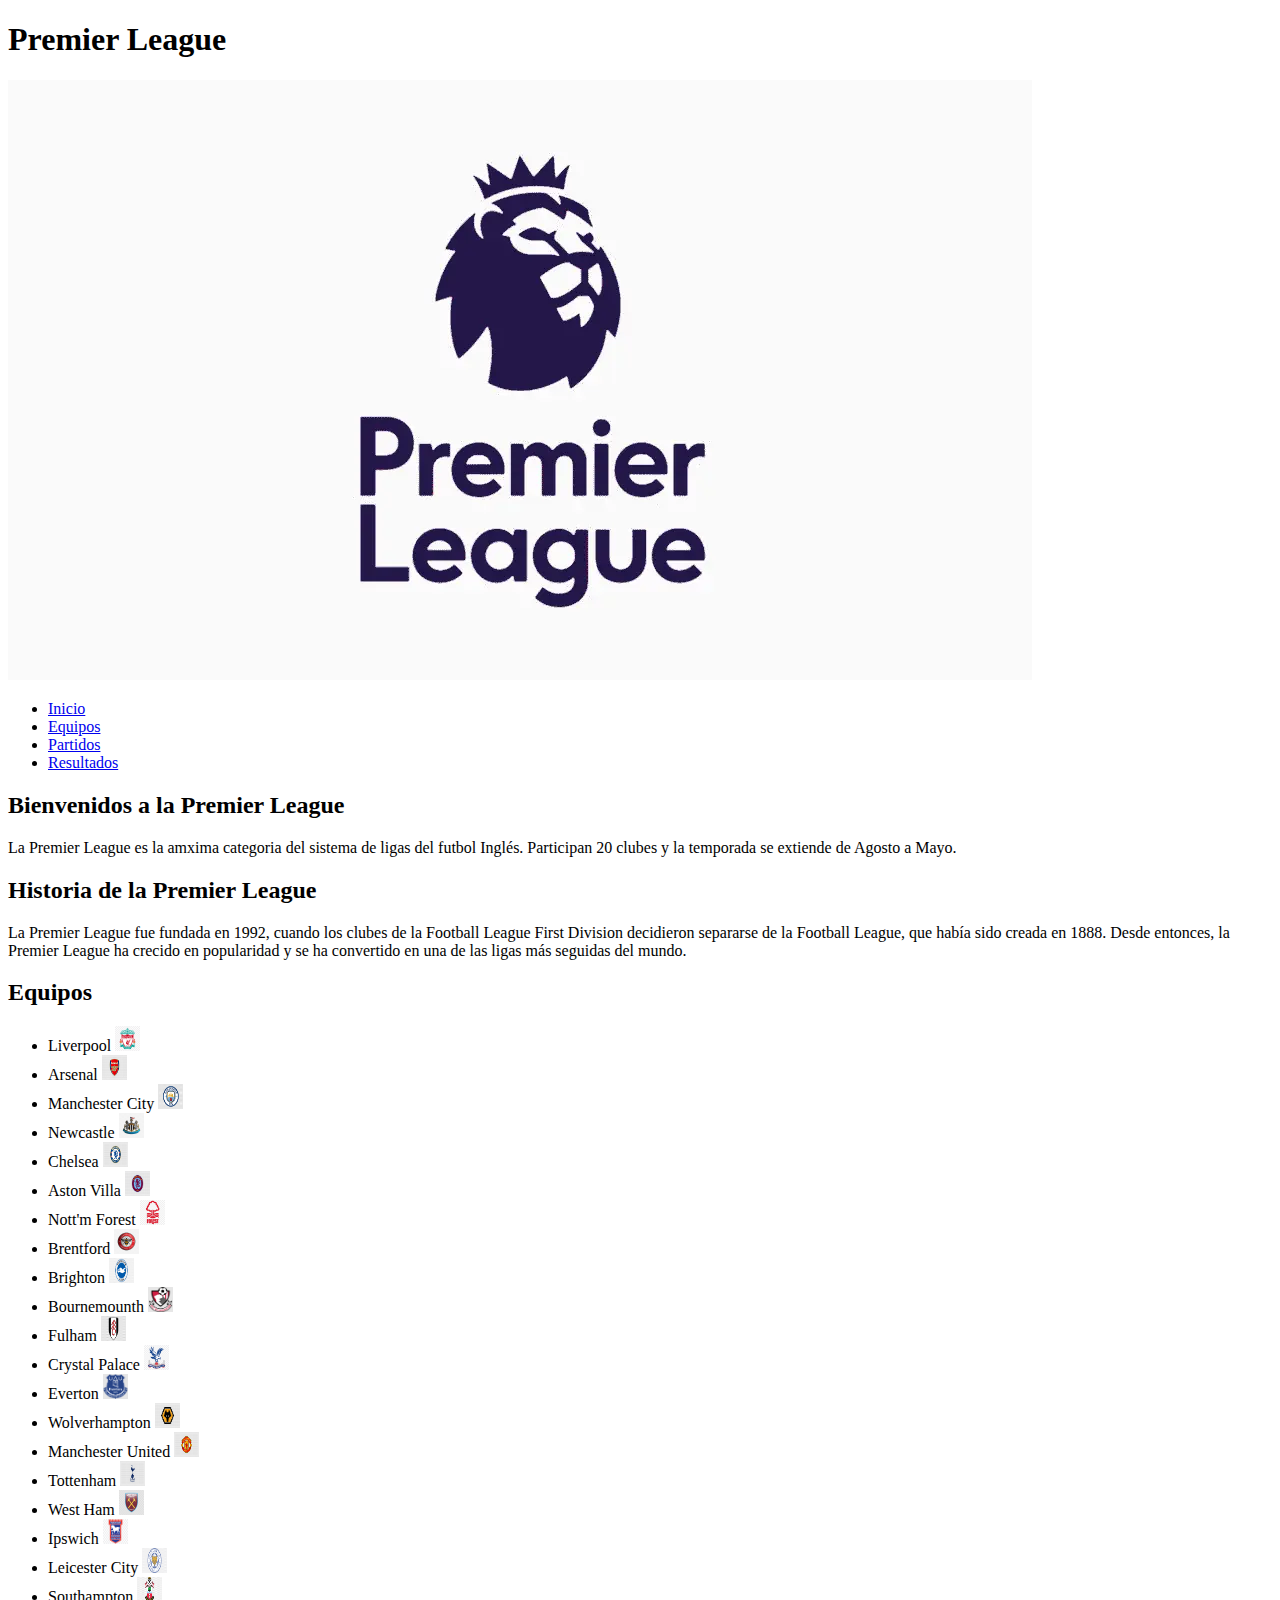
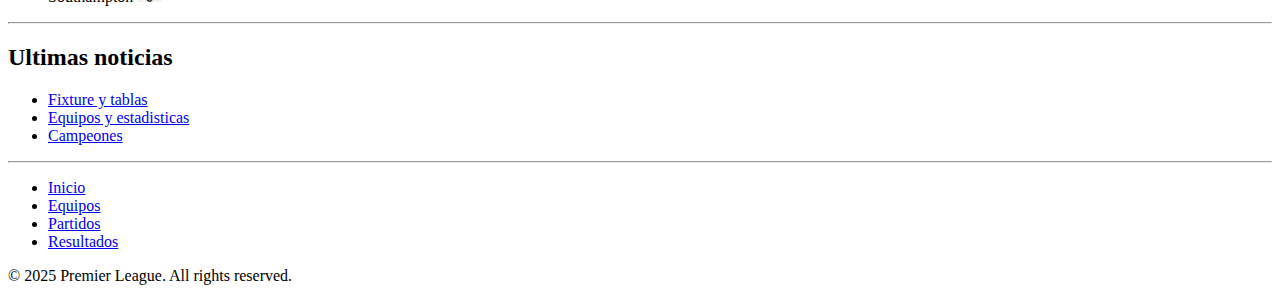
<file: index.html>
<!DOCTYPE html>
<html lang="en">
<head>
    <meta charset="UTF-8">
    <meta name="viewport" content="width=device-width, initial-scale=1.0">
    <title>Premier league</title>
</head>
<body>
    <header>
        <h1>
            Premier League
        </h1>
        <img src="./assets/images/Premier-League-logo.png.png" alt="">
        <nav>
            <ul>
                <li><a href="index.html">Inicio</a></li>
                <li><a href="Equipos.html">Equipos</a></li>
                <li><a href="Partidos.html">Partidos</a></li>
                <li><a href="Resultados.html">Resultados</a></li>
                <!--- No es funcional aun el nav-->
            </ul>
        </nav>
    </header>
    <main>
        <section>
            <h2>Bienvenidos a la Premier League</h2>
            <p>La Premier League es la amxima categoria del sistema de ligas del futbol Inglés. Participan 20 clubes y la temporada se extiende de Agosto a Mayo.</p>
        </section>
        <section>
            <h2>
                Historia de la Premier League
            </h2>
            <p>La Premier League fue fundada en 1992, cuando los clubes de la Football League First Division decidieron separarse de la Football League, que había sido creada en 1888. Desde entonces, la Premier League ha crecido en popularidad y se ha convertido en una de las ligas más seguidas del mundo.</p>
        </section>
        <section>
            <h2>
                Equipos
            </h2>
            <ul>
                <li>Liverpool <img src="./assets/images/Liverpool.png" width="25" height="25" /></li>
                <li>Arsenal <img src="./assets/images/arsenal.jpg" width="25" height="25" /></li>
                <li>Manchester City <img src="./assets/images/manchester city.png" width="25" height="25" /></li>
                <li>Newcastle <img src="./assets/images/newcastle.png" width="25" height="25" /></li>
                <li>Chelsea <img src="./assets/images/chelsea.png" width="25" height="25" /></li>
                <li>Aston Villa <img src="./assets/images/aston villa.png" width="25" height="25" /></li>
                <li>Nott'm Forest <img src="./assets/images/nott'm forest.jpg" width="25" height="25" /></li>
                <li>Brentford <img src="./assets/images/brentford.png" width="25" height="25" /></li>
                <li>Brighton <img src="./assets/images/brighton.png" width="25" height="25" /></li>
                <li>Bournemounth <img src="./assets/images/Bournemounth.png" width="25" height="25" /></li>
                <li>Fulham <img src="./assets/images/Fulham.png" width="25" height="25" /></li>
                <li>Crystal Palace <img src="./assets/images/Crystal Palace.png" width="25" height="25" /></li>
                <li>Everton <img src="./assets/images/Everton.png" width="25" height="25" /></li>
                <li>Wolverhampton <img src="./assets/images/Wolverhampton.png" width="25" height="25" /></li>
                <li>Manchester United <img src="./assets/images/Manchester United.png" width="25" height="25" /></li>
                <li>Tottenham <img src="./assets/images/Tottenham.png" width="25" height="25" /></li>
                <li>West Ham <img src="./assets/images/West Ham.webp" width="25" height="25" /></li>
                <li>Ipswich <img src="./assets/images/Ipswich.png" width="25" height="25" /></li>
                <li>Leicester City <img src="./assets/images/Leicester.png" width="25" height="25" /></li>
                <li>Southampton <img src="./assets/images/Southampton.png" width="25" height="25" /></li>
            </ul>
            <!---- Esta seccion cambiaria de lugar e iria a una nueva pagina en el nav, cuando veamos interfaces y css para que se vea mas bonito-->


        </section>
            

        <hr>

        <section>
            <h2>Ultimas noticias</h2>
            <ul>
                <li>
                    <a href="https://www.promiedos.com.ar/league/premier-league/h" target="_blank"> Fixture y tablas </a>
                </li>
                <li>
                    <a href="https://www.promiedos.com.ar/league/premier-league/h/equipos" target="_blank"> Equipos y estadisticas</a>
                </li>
                <li>
                    <a href="https://www.promiedos.com.ar/league/premier-league/h/historial" target="_blank"> Campeones </a>
                </li>
            </ul>
            <!---- Esta seccion cambiaria de lugar e iria a una nueva pagina en el nav, cuando veamos interfaces y css para que se vea mas bonito-->
        </section>

    </main>
    <hr>
    <footer>
        <nav>
            <ul>
                <li><a href="index.html">Inicio</a></li>
                <li><a href="Equipos.html">Equipos</a></li>
                <li><a href="Partidos.html">Partidos</a></li>
                <li><a href="Resuktados.html">Resultados</a></li>
                <!--- No es funcional aun el nav-->
            </ul>
        </nav>
        <p>&copy; 2025 Premier League. All rights reserved.</p>
    
</body>
</html>
</file>
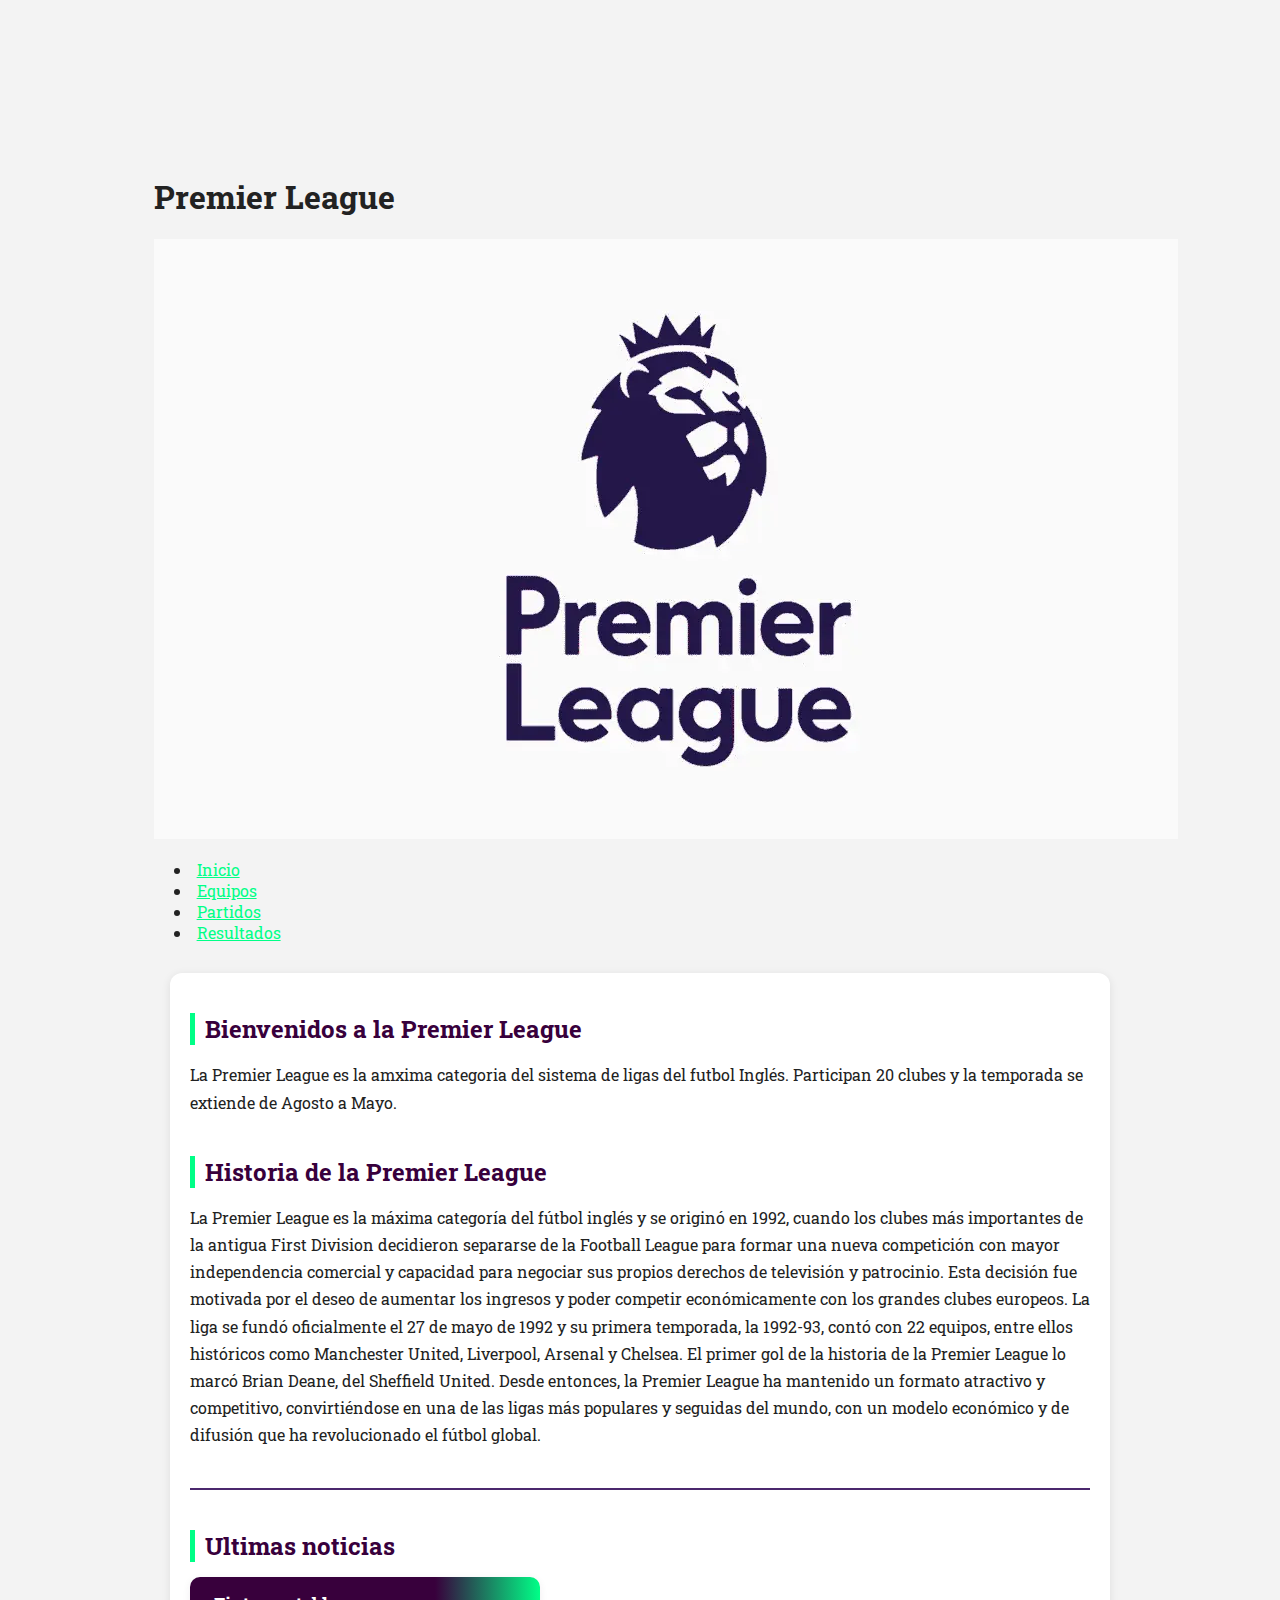
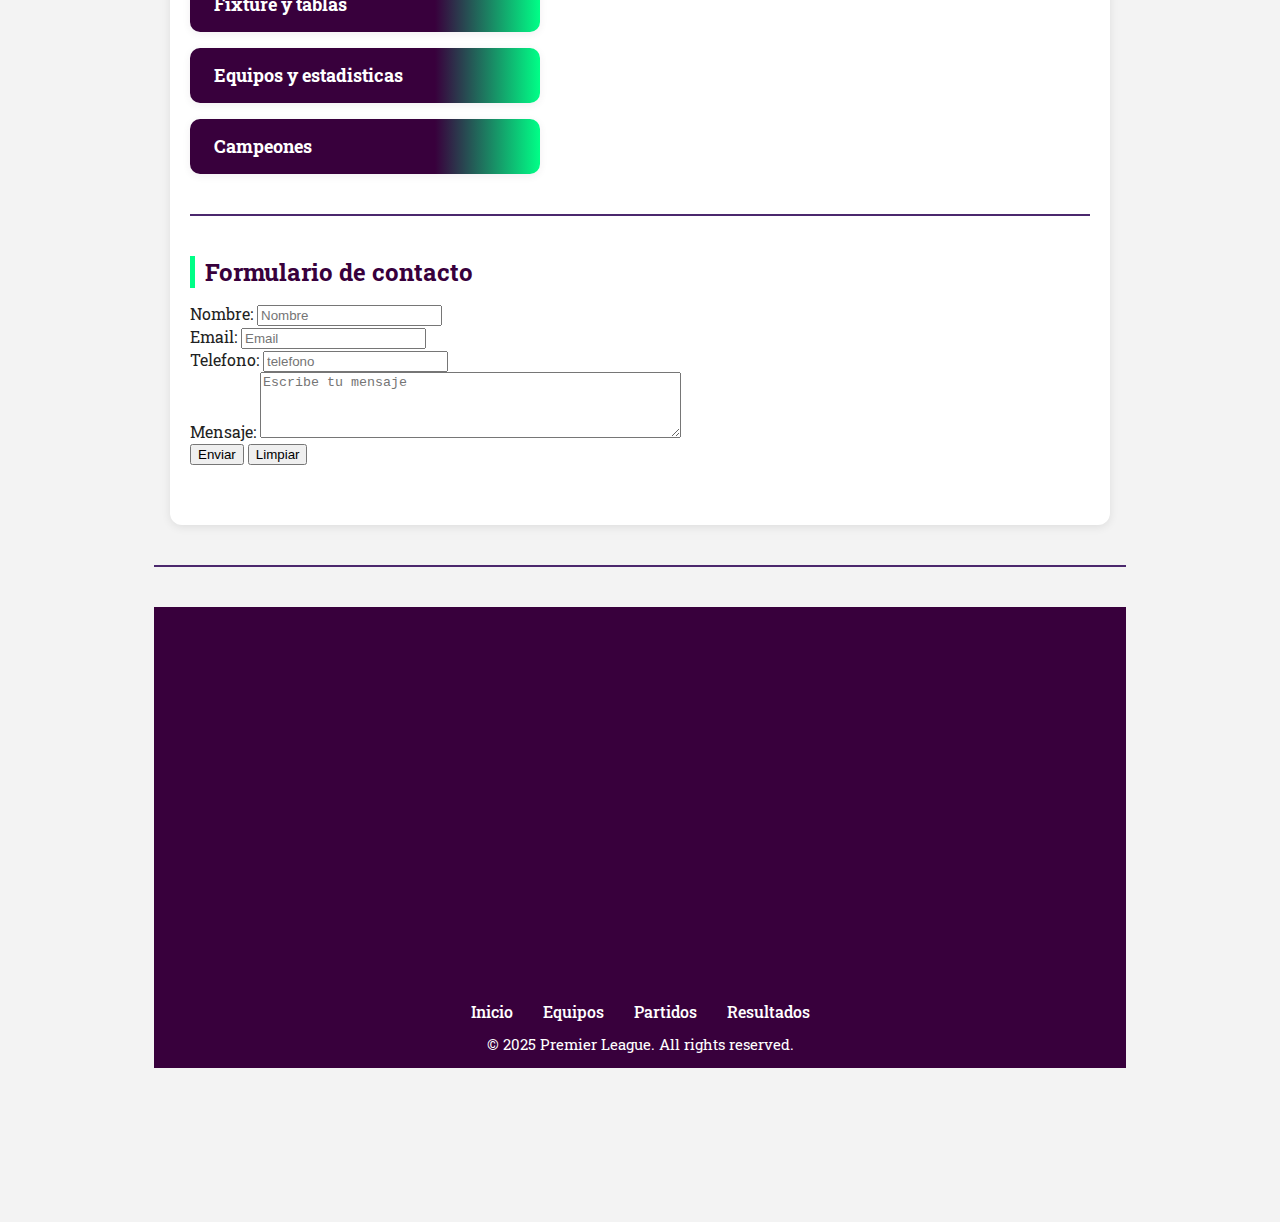
<file: pages/index.html>
<!DOCTYPE html>
<html lang="en">
<head>
    <meta charset="UTF-8">
    <meta name="viewport" content="width=device-width, initial-scale=1.0">
    <meta name="title" content="Premier League">
    <meta name="description" content="Bienvenidos a la Premier League, la máxima categoría del fútbol inglés. Aquí encontrarás información sobre equipos, partidos y resultados.">
    <meta name="keywords" content="Premier League, fútbol inglés, equipos, partidos, resultados">
    <title>Premier league</title>
    <link rel="icon" href="../assets/images/Premier-League-logo.png.ico" type="image/x-icon">
    <link rel="stylesheet" href="../styles/global.css">
    <link rel="stylesheet" href="../styles/index.css">
    <link rel="preconnect" href="https://fonts.googleapis.com">
    <link rel="preconnect" href="https://fonts.gstatic.com" crossorigin>
    <link href="https://fonts.googleapis.com/css2?family=Roboto+Slab:wght@100..900&display=swap" rel="stylesheet">
</head>
</head>
<body>
    <header>
        <h1>
            Premier League
        </h1>
        <img src="../assets/images/Premier-League-logo.png.png" alt="">
        <nav>
            <ul>
                <li><a href="./index.html">Inicio</a></li>
                <li><a href="./equipos.html">Equipos</a></li>
                <li><a href="./partidos.html">Partidos</a></li>
                <li><a href="./resultados.html">Resultados</a></li>
            </ul>
        </nav>
    </header>
    <main>
        <section>
            <h2>Bienvenidos a la Premier League</h2>
            <p>La Premier League es la amxima categoria del sistema de ligas del futbol Inglés. Participan 20 clubes y la temporada se extiende de Agosto a Mayo.</p>
        </section>
        <section>
            <h2>
                Historia de la Premier League
            </h2>
            <p>La Premier League es la máxima categoría del fútbol inglés y se originó en 1992, cuando los clubes más importantes de la antigua First Division decidieron separarse de la Football League para formar una nueva competición con mayor independencia comercial y capacidad para negociar sus propios derechos de televisión y patrocinio. Esta decisión fue motivada por el deseo de aumentar los ingresos y poder competir económicamente con los grandes clubes europeos. La liga se fundó oficialmente el 27 de mayo de 1992 y su primera temporada, la 1992-93, contó con 22 equipos, entre ellos históricos como Manchester United, Liverpool, Arsenal y Chelsea. El primer gol de la historia de la Premier League lo marcó Brian Deane, del Sheffield United. Desde entonces, la Premier League ha mantenido un formato atractivo y competitivo, convirtiéndose en una de las ligas más populares y seguidas del mundo, con un modelo económico y de difusión que ha revolucionado el fútbol global.</p>
        </section>
        <hr>
        <section>
            <h2>Ultimas noticias</h2>
            <ul class="ul">
                <li class="li">
                    <a class="a" href="https://www.promiedos.com.ar/league/premier-league/h" target="_blank"> Fixture y tablas </a>
                </li>
                <li class="li">
                    <a class="a" href="https://www.promiedos.com.ar/league/premier-league/h/equipos" target="_blank"> Equipos y estadisticas</a>
                </li>
                <li class="li">
                    <a class="a" href="https://www.promiedos.com.ar/league/premier-league/h/historial" target="_blank"> Campeones </a>
                </li>
            </ul>
        </section>
        <hr>
        <section>
            <form>
                <h2>Formulario de contacto</h2>
                <label for="nombre"> Nombre: </label>
                <input type="text" id="nombre" name="nombre" placeholder="Nombre">
                <br>
                <label for="email"> Email: </label>
                <input type="email" id="email" name="email" placeholder="Email">
                <br>
                <label for="email"> Telefono: </label>
                <input type="email" id="telefono" name="telefono" placeholder="telefono">
                <br>
                <label for="mensaje"> Mensaje: </label>
                <textarea id="mensaje" name="mensaje" rows="4" cols="50" placeholder="Escribe tu mensaje"></textarea>
                <br>
                <input type="submit" value="Enviar">
                <input type="reset" value="Limpiar">
            </form>
        </section>
    </main>
    <hr>
    <footer>
        <iframe src="https://www.google.com/maps/embed?pb=!1m18!1m12!1m3!1d3404.7864738157878!2d-64.18854842353582!3d-31.42000859642802!2m3!1f0!2f0!3f0!3m2!1i1024!2i768!4f13.1!3m3!1m2!1s0x9432a284f0920e39%3A0x8d52e2f0adcaa878!2sIndependencia%20350%2C%20X5000%20C%C3%B3rdoba!5e0!3m2!1ses!2sar!4v1748261782058!5m2!1ses!2sar" width="600" height="450" style="border:0;" allowfullscreen="" loading="lazy" referrerpolicy="no-referrer-when-downgrade"></iframe>
        <nav>
            <ul>
                <li><a href="index.html">Inicio</a></li>
                <li><a href="Equipos.html">Equipos</a></li>
                <li><a href="Partidos.html">Partidos</a></li>
                <li><a href="Resuktados.html">Resultados</a></li>
                <!--- No es funcional aun el nav-->
            </ul>
        </nav>
        <p>&copy; 2025 Premier League. All rights reserved.</p>
</body>
</html>
</file>
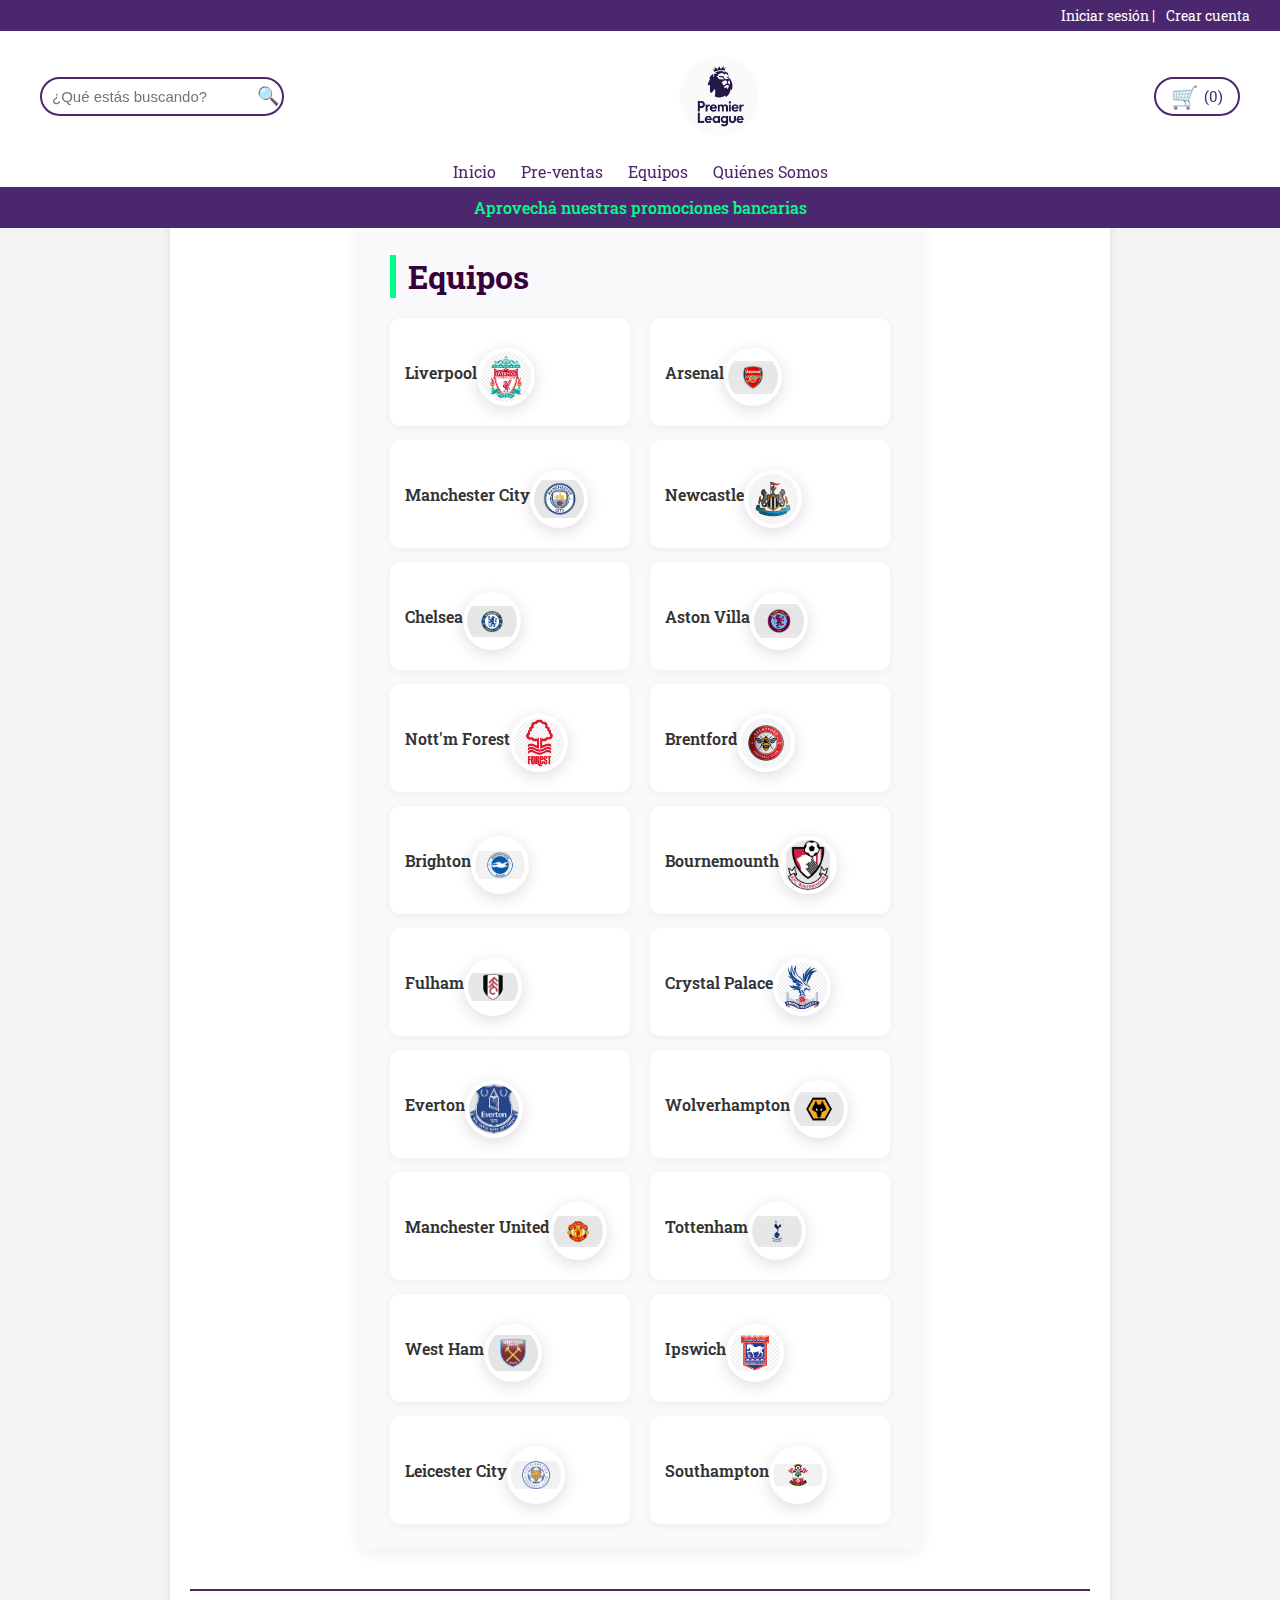
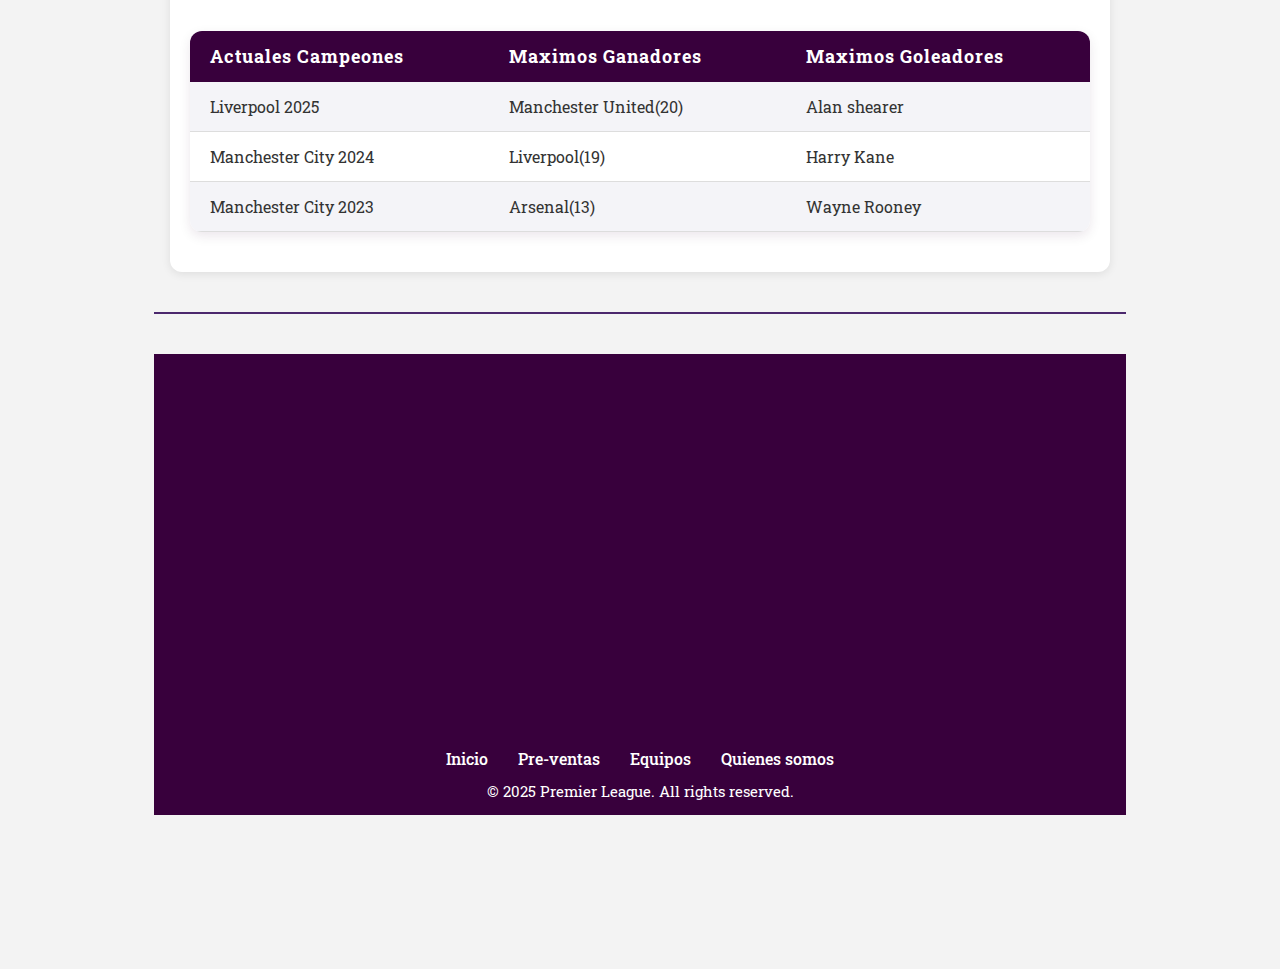
<file: pages/equipos.html>
<!DOCTYPE html>
<html lang="en">
<head>
    <meta charset="UTF-8">
    <meta name="viewport" content="width=device-width, initial-scale=1.0">
    <title>Equipos</title>
    <link rel="icon" href="../assets/images/Premier-League-logo.png.ico" type="image/x-icon">
    <link rel="stylesheet" href="../styles/global.css">
    <link rel="stylesheet" href="../styles/equipos.css">
    <link rel="preconnect" href="https://fonts.googleapis.com">
    <link rel="preconnect" href="https://fonts.gstatic.com" crossorigin>
    <link href="https://fonts.googleapis.com/css2?family=Roboto+Slab:wght@100..900&display=swap" rel="stylesheet">
</head>
<body>
  <div class="fijar"> 
   <!-- Barra superior -->
   <div class="topbar">
     <div class="topbar-links">
       <a href="#">Iniciar sesión</a> | <a href="#">Crear cuenta</a>
     </div>
   </div>

  <!-- Navbar principal -->
   <header class="navbar">
     <div class="navbar-content">
      <!-- Buscador -->
       <form class="search-box">
        <input type="text" placeholder="¿Qué estás buscando?">
        <button type="submit">&#128269;</button>
      </form>
      <!-- Logo -->
      <div class="logo">
        <img src="../assets/images/Premier-League-logo.png.png" alt="Premier League Logo">
      </div>
      <!-- Carrito -->
      <div class="cart">
        <span class="cart-icon">&#128722;</span>
        <span class="cart-count">(0)</span>
      </div>
    </div>
    <!-- Menú -->
    <nav class="menu">
      <a href="./index.html">Inicio</a>
      <a href="./preventas.html">Pre-ventas</a>
      <a href="./equipos.html">Equipos</a>
      <a href="./quienes-somos.html">Quiénes Somos</a>
    </nav>
  </header>

  <!-- Franja -->
  <div class="promo-bar">
    Aprovechá nuestras promociones bancarias
  </div>
  </div> 
    <main>
        <section>
            <h2>
                Equipos
            </h2>
            <ul>
                <li>Liverpool <img src="../assets/images/Liverpool.png" width="25" height="25" /></li>
                <li>Arsenal <img src="../assets/images/arsenal.jpg" width="25" height="25" /></li>
                <li>Manchester City <img src="../assets/images/manchester city.png" width="25" height="25" /></li>
                <li>Newcastle <img src="../assets/images/newcastle.png" width="25" height="25" /></li>
                <li>Chelsea <img src="../assets/images/chelsea.png" width="25" height="25" /></li>
                <li>Aston Villa <img src="../assets/images/aston villa.png" width="25" height="25" /></li>
                <li>Nott'm Forest <img src="../assets/images/nott'm forest.jpg" width="25" height="25" /></li>
                <li>Brentford <img src="../assets/images/brentford.png" width="25" height="25" /></li>
                <li>Brighton <img src="../assets/images/brighton.png" width="25" height="25" /></li>
                <li>Bournemounth <img src="../assets/images/Bournemounth.png" width="25" height="25" /></li>
                <li>Fulham <img src="../assets/images/Fulham.png" width="25" height="25" /></li>
                <li>Crystal Palace <img src="../assets/images/Crystal Palace.png" width="25" height="25" /></li>
                <li>Everton <img src="../assets/images/Everton.png" width="25" height="25" /></li>
                <li>Wolverhampton <img src="../assets/images/Wolverhampton.png" width="25" height="25" /></li>
                <li>Manchester United <img src="../assets/images/Manchester United.png" width="25" height="25" /></li>
                <li>Tottenham <img src="../assets/images/Tottenham.png" width="25" height="25" /></li>
                <li>West Ham <img src="../assets/images/West Ham.webp" width="25" height="25" /></li>
                <li>Ipswich <img src="../assets/images/Ipswich.png" width="25" height="25" /></li>
                <li>Leicester City <img src="../assets/images/Leicester.png" width="25" height="25" /></li>
                <li>Southampton <img src="../assets/images/Southampton.png" width="25" height="25" /></li>
            </ul>
        </section>
        <hr>
        <table>
            <tr>
                <th>Actuales Campeones</th>
                <th>Maximos Ganadores</th>
                <th>Maximos Goleadores</th>
            </tr>
            <tr>
                <td>Liverpool 2025</td>
                <td>Manchester United(20)</td>
                <td>Alan shearer</td>
               
            </tr>
            <tr>
                <td>Manchester City 2024</td>
                <td>Liverpool(19)</td>
                <td>Harry Kane</td>
            </tr>
            <tr>
                <td>Manchester City 2023</td>
                <td>Arsenal(13)</td>
                <td>Wayne Rooney</td>
       </table>
    </main>
    <hr>
    <footer>
        <iframe src="https://www.google.com/maps/embed?pb=!1m18!1m12!1m3!1d3404.7864738157878!2d-64.18854842353582!3d-31.42000859642802!2m3!1f0!2f0!3f0!3m2!1i1024!2i768!4f13.1!3m3!1m2!1s0x9432a284f0920e39%3A0x8d52e2f0adcaa878!2sIndependencia%20350%2C%20X5000%20C%C3%B3rdoba!5e0!3m2!1ses!2sar!4v1748261782058!5m2!1ses!2sar" width="600" height="450" style="border:0;" allowfullscreen="" loading="lazy" referrerpolicy="no-referrer-when-downgrade"></iframe>
        <nav>
            <ul>
                <li><a href="./index.html">Inicio</a></li>
                <li><a href="./preventas.html">Pre-ventas</a></li>
                <li><a href="./equipos.html">Equipos</a></li>
                <li><a href="./quienes-somos.html">Quienes somos</a></li>
            </ul>
        </nav>
        <p>&copy; 2025 Premier League. All rights reserved.</p>
    </footer>
</body>
</html>
</file>
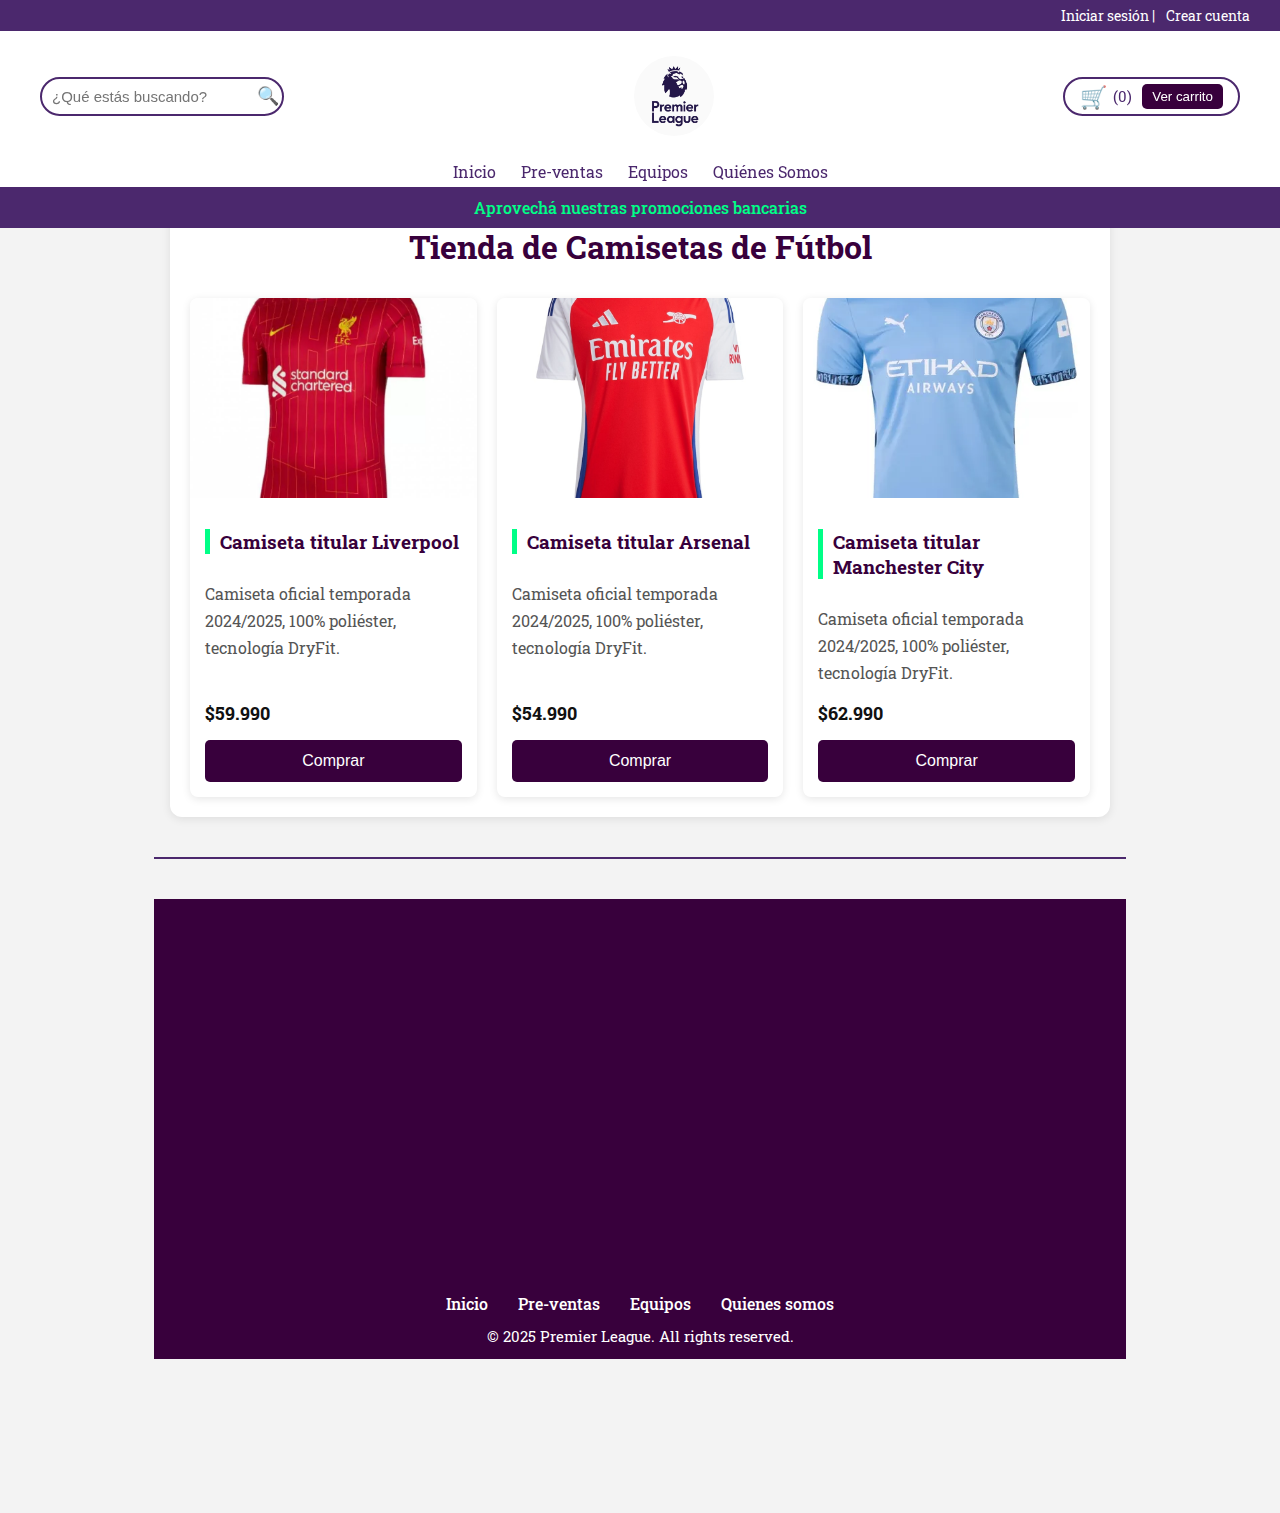
<file: pages/preventas.html>
<!DOCTYPE html>
<html lang="en">
<head>
    <meta charset="UTF-8">
    <meta name="viewport" content="width=device-width, initial-scale=1.0">
    <title>Partidos</title>
    <link rel="icon" href="../assets/images/Premier-League-logo.png.ico" type="image/x-icon">
    <link rel="stylesheet" href="../styles/global.css">
    <link rel="stylesheet" href="../styles/preventas.css">
    <link rel="preconnect" href="https://fonts.googleapis.com">
    <link rel="preconnect" href="https://fonts.gstatic.com" crossorigin>
    <link href="https://fonts.googleapis.com/css2?family=Roboto+Slab:wght@100..900&display=swap" rel="stylesheet">
</head>
</head>
<body>
  <div class="fijar"> 
   <!-- Barra superior -->
   <div class="topbar">
     <div class="topbar-links">
       <a href="#">Iniciar sesión</a> | <a href="#">Crear cuenta</a>
     </div>
   </div>

  <!-- Navbar principal -->
   <header class="navbar">
     <div class="navbar-content">
      <!-- Buscador -->
       <form class="search-box">
        <input type="text" placeholder="¿Qué estás buscando?">
        <button type="submit">&#128269;</button>
      </form>
      <!-- Logo -->
      <div class="logo">
        <img src="../assets/images/Premier-League-logo.png.png" alt="Premier League Logo">
      </div>
      <!-- Carrito -->
      <div class="cart">
        <span class="cart-icon">&#128722;</span>
        <span class="cart-count">(0)</span>
      </div>
    </div>
    <!-- Menú -->
    <nav class="menu">
      <a href="./index.html">Inicio</a>
      <a href="./preventas.html">Pre-ventas</a>
      <a href="./equipos.html">Equipos</a>
      <a href="./quienes-somos.html">Quiénes Somos</a>
    </nav>
  </header>

  <!-- Franja -->
  <div class="promo-bar">
    Aprovechá nuestras promociones bancarias
  </div>
  </div> 
    <main>
      <h1>Tienda de Camisetas de Fútbol</h1>

  <div class="products-container">
    <div class="product-card">
      <img class="product-image" src="../assets/images/Liverpool1.webp" alt="Camiseta Liverpool" />
      <div class="product-info">
        <h2>Camiseta titular Liverpool</h2>
        <p>Camiseta oficial temporada 2024/2025, 100% poliéster, tecnología DryFit.</p>
        <div class="price">$59.990</div>
        <button class="buy-button">Comprar</button>
      </div>
    </div>

    <div class="product-card">
      <img class="product-image" src="../assets/images/arsenal1.jpg" alt="Camiseta Arsenal" />
      <div class="product-info">
        <h2>Camiseta titular Arsenal</h2>
        <p>Camiseta oficial temporada 2024/2025, 100% poliéster, tecnología DryFit.</p>
        <div class="price">$54.990</div>
        <button class="buy-button">Comprar</button>
      </div>
    </div>

    <div class="product-card">
      <img class="product-image" src="../assets/images/manchester city1.webp" alt="Camiseta Manchester City" />
      <div class="product-info">
        <h2>Camiseta titular Manchester City</h2>
        <p>Camiseta oficial temporada 2024/2025, 100% poliéster, tecnología DryFit.</p>
        <div class="price">$62.990</div>
        <button class="buy-button">Comprar</button>
      </div>
    </div>

    <!-- Puedes agregar más productos aquí -->
  </div>

    </main>
    <hr>
    <footer>
        <iframe src="https://www.google.com/maps/embed?pb=!1m18!1m12!1m3!1d3404.7864738157878!2d-64.18854842353582!3d-31.42000859642802!2m3!1f0!2f0!3f0!3m2!1i1024!2i768!4f13.1!3m3!1m2!1s0x9432a284f0920e39%3A0x8d52e2f0adcaa878!2sIndependencia%20350%2C%20X5000%20C%C3%B3rdoba!5e0!3m2!1ses!2sar!4v1748261782058!5m2!1ses!2sar" width="600" height="450" style="border:0;" allowfullscreen="" loading="lazy" referrerpolicy="no-referrer-when-downgrade"></iframe>
        <nav>
            <ul>
                <li><a href="./index.html">Inicio</a></li>
                <li><a href="./preventas.html">Pre-ventas</a></li>
                <li><a href="./equipos.html">Equipos</a></li>
                <li><a href="./quienes-somos.html">Quienes somos</a></li>
            </ul>
        </nav>
        <p>&copy; 2025 Premier League. All rights reserved.</p>
        
    </footer>
  <script src="../js/carrito.js"></script>
</body>
</html>
</file>
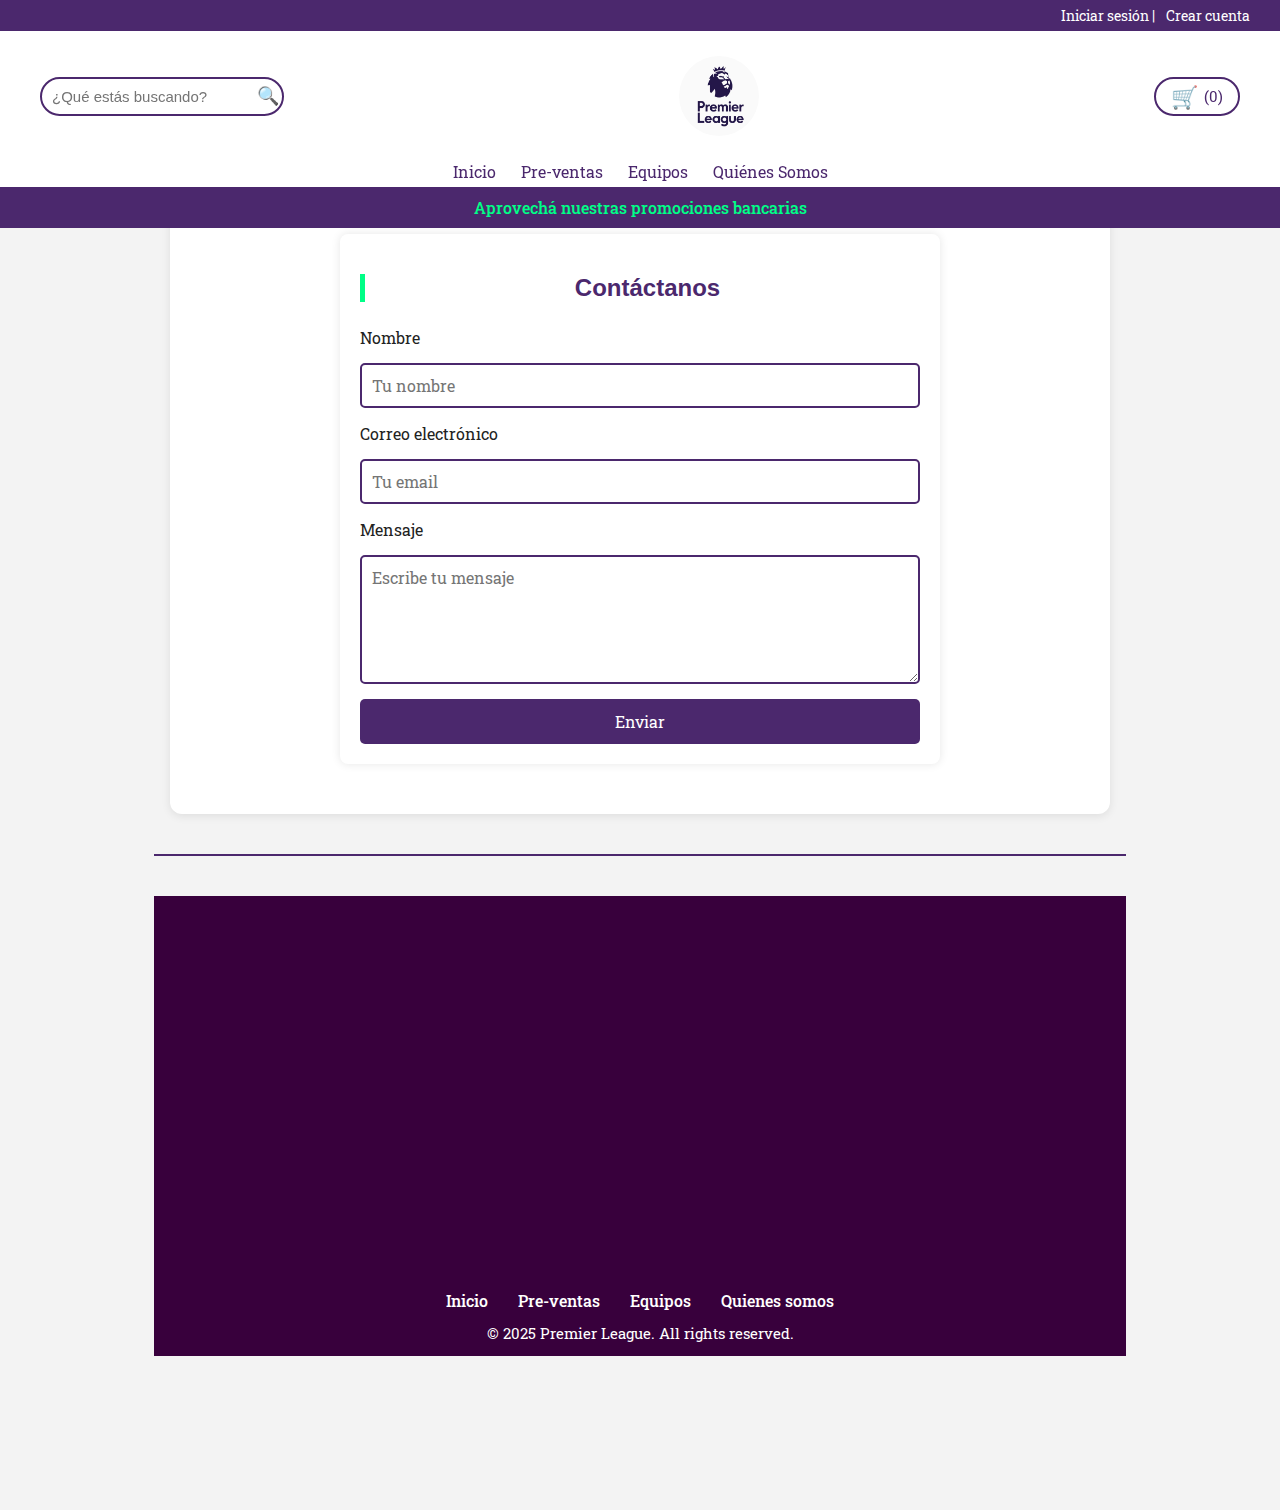
<file: pages/quienes-somos.html>
<!DOCTYPE html>
<html lang="en">
<head>
    <meta charset="UTF-8">
    <meta name="viewport" content="width=device-width, initial-scale=1.0">
    <title>Resultados</title>
    <link rel="icon" href="../assets/images/Premier-League-logo.png.ico" type="image/x-icon">
    <link rel="stylesheet" href="../styles/global.css">
    <link rel="stylesheet" href="../styles/quienes-somos.css">
    <link rel="preconnect" href="https://fonts.googleapis.com">
    <link rel="preconnect" href="https://fonts.gstatic.com" crossorigin>
    <link href="https://fonts.googleapis.com/css2?family=Roboto+Slab:wght@100..900&display=swap" rel="stylesheet">
</head>
</head>
<body>
  <div class="fijar"> 
   <!-- Barra superior -->
   <div class="topbar">
     <div class="topbar-links">
       <a href="#">Iniciar sesión</a> | <a href="#">Crear cuenta</a>
     </div>
   </div>

  <!-- Navbar principal -->
   <header class="navbar">
     <div class="navbar-content">
      <!-- Buscador -->
       <form class="search-box">
        <input type="text" placeholder="¿Qué estás buscando?">
        <button type="submit">&#128269;</button>
      </form>
      <!-- Logo -->
      <div class="logo">
        <img src="../assets/images/Premier-League-logo.png.png" alt="Premier League Logo">
      </div>
      <!-- Carrito -->
      <div class="cart">
        <span class="cart-icon">&#128722;</span>
        <span class="cart-count">(0)</span>
      </div>
    </div>
    <!-- Menú -->
    <nav class="menu">
      <a href="./index.html">Inicio</a>
      <a href="./preventas.html">Pre-ventas</a>
      <a href="./equipos.html">Equipos</a>
      <a href="./quienes-somos.html">Quiénes Somos</a>
    </nav>
  </header>

  <!-- Franja -->
  <div class="promo-bar">
    Aprovechá nuestras promociones bancarias
  </div>
  </div> 
    <main>
      <div class="contact-form-container">
  <form class="contact-form" action="#" method="post">
    <h2>Contáctanos</h2>
    <label for="name">Nombre</label>
    <input type="text" id="name" name="name" placeholder="Tu nombre" required>

    <label for="email">Correo electrónico</label>
    <input type="email" id="email" name="email" placeholder="Tu email" required>

    <label for="message">Mensaje</label>
    <textarea id="message" name="message" rows="5" placeholder="Escribe tu mensaje" required></textarea>

    <button type="submit">Enviar</button>
  </form>
</div>

    </main>
    <hr>
    <footer>
        <iframe src="https://www.google.com/maps/embed?pb=!1m18!1m12!1m3!1d3404.7864738157878!2d-64.18854842353582!3d-31.42000859642802!2m3!1f0!2f0!3f0!3m2!1i1024!2i768!4f13.1!3m3!1m2!1s0x9432a284f0920e39%3A0x8d52e2f0adcaa878!2sIndependencia%20350%2C%20X5000%20C%C3%B3rdoba!5e0!3m2!1ses!2sar!4v1748261782058!5m2!1ses!2sar" width="600" height="450" style="border:0;" allowfullscreen="" loading="lazy" referrerpolicy="no-referrer-when-downgrade"></iframe>
        <nav>
            <ul>
                <li><a href="./index.html">Inicio</a></li>
                <li><a href="./preventas.html">Pre-ventas</a></li>
                <li><a href="./equipos.html">Equipos</a></li>
                <li><a href="./quienes-somos.html">Quienes somos</a></li>
            </ul>
        </nav>
        <p>&copy; 2025 Premier League. All rights reserved.</p>
        
    </footer>
    
</body>
</html>
</file>
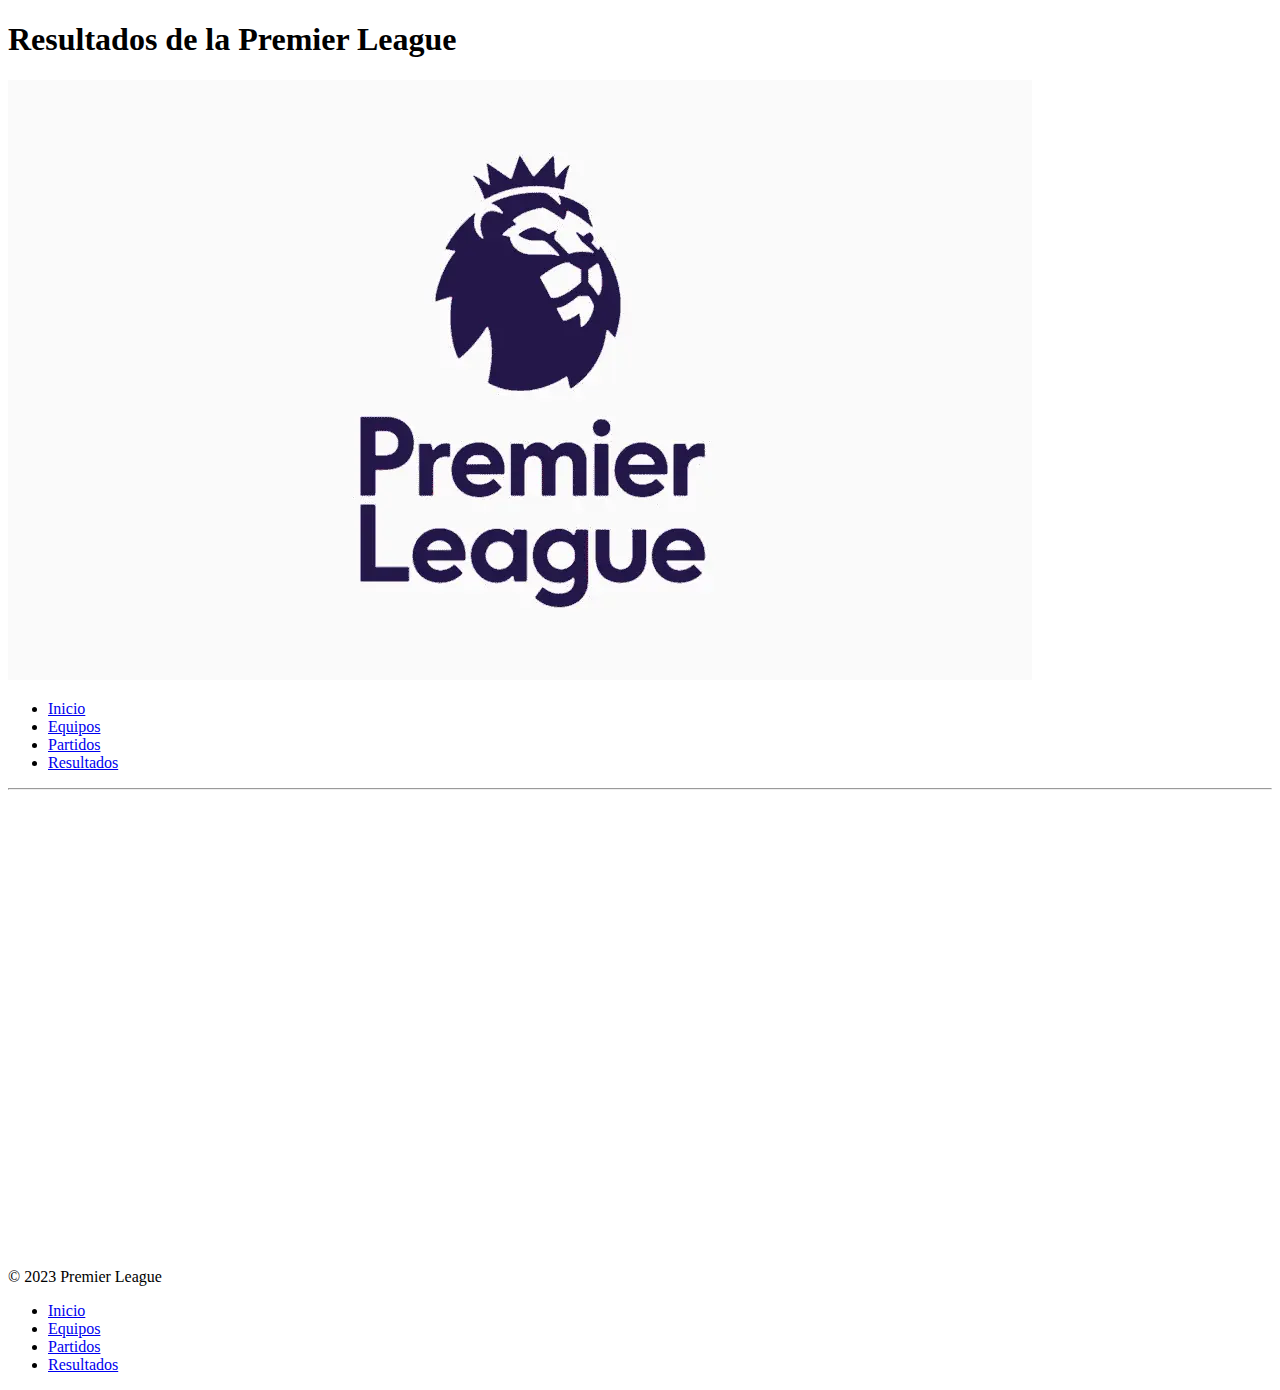
<file: pages/resultados.html>
<!DOCTYPE html>
<html lang="en">
<head>
    <meta charset="UTF-8">
    <meta name="viewport" content="width=device-width, initial-scale=1.0">
    <title>Resultados</title>
</head>
<body>
    <header>
        <h1>
            Resultados de la Premier League
        </h1>
        <img src="../assets/images/Premier-League-logo.png.png" alt="">
        <nav>
            <ul>
                <li><a href="./index.html">Inicio</a></li>
                <li><a href="./equipos.html">Equipos</a></li>
                <li><a href="./partidos.html">Partidos</a></li>
                <li><a href="./resultados.html">Resultados</a></li>
            </ul>
        </nav>

    </header>
    <main>

    </main>
    <hr>
    <footer>
        <iframe src="https://www.google.com/maps/embed?pb=!1m18!1m12!1m3!1d3404.7864738157878!2d-64.18854842353582!3d-31.42000859642802!2m3!1f0!2f0!3f0!3m2!1i1024!2i768!4f13.1!3m3!1m2!1s0x9432a284f0920e39%3A0x8d52e2f0adcaa878!2sIndependencia%20350%2C%20X5000%20C%C3%B3rdoba!5e0!3m2!1ses!2sar!4v1748261782058!5m2!1ses!2sar" width="600" height="450" style="border:0;" allowfullscreen="" loading="lazy" referrerpolicy="no-referrer-when-downgrade"></iframe>
        <p>&copy; 2023 Premier League</p>
        <nav>
            <ul>
                <li><a href="./index.html">Inicio</a></li>
                <li><a href="./equipos.html">Equipos</a></li>
                <li><a href="./partidos.html">Partidos</a></li>
                <li><a href="./resultados.html">Resultados</a></li>
            </ul>
        </nav>
        
    </footer>
    
</body>
</html>
</file>
<file: styles/global.css>
/******** Estilos Generales ********/
body {
    font-family: "Roboto Slab", serif;
    background-color: #f3f3f3;
    color: #222;
    margin: 0;
    padding: 12%;
}
main {
    max-width: 900px;
    margin: 30px auto;
    padding: 20px;
    background: #fff;
    border-radius: 12px;
    box-shadow: 0 2px 10px rgba(0,0,0,0.09);
}
hr {
    border: none;
    border-top: 2px solid #4b286d;
    margin: 40px 0;
}

/******** Encabezados************/

.fijar {
    position: fixed;
    top: 0;
    left: 0;
    width: 100%;
}

/* Barra superior */
.topbar {
  background: #4b286d;
  color: #fff;
  font-size: 14px;
  padding: 6px 0;
  display: flex;
  justify-content: flex-end;
}

.topbar-links {
  margin-right: 30px;
}

.topbar-links a {
  color: #fff;
  text-decoration: none;
  margin-left: 8px;
}

.topbar-links a:hover {
  text-decoration: underline;
}

/* Navbar principal */
.navbar {
  background: #fff;
  box-shadow: 0 2px 4px rgba(0,0,0,0.03);
}

.navbar-content {
  display: flex;
  align-items: center;
  justify-content: space-between;
  max-width: 1200px;
  margin: 0 auto;
  padding: 25px 30px 10px 30px;
}

.search-box {
  display: flex;
  align-items: center;
  border: 2px solid #4b286d;
  border-radius: 20px;
  padding: 3px 10px;
  width: 220px;
  background: #fff;
}

.search-box input {
  border: none;
  outline: none;
  flex: 1;
  font-size: 15px;
  background: transparent;
  padding: 6px 0;
}

.search-box button {
  background: none;
  border: none;
  font-size: 18px;
  color: #4b286d;
  cursor: pointer;
}

.logo img {
  height: 80px;
  width: 80px;       
  display: block;
  margin: 0 auto;
  border-radius: 50%;
  object-fit: cover;
}

.cart {
  display: flex;
  align-items: center;
  border: 2px solid #4b286d;
  border-radius: 20px;
  padding: 3px 15px;
  font-size: 18px;
  color: #4b286d;
  background: #fff;
}

.cart-icon {
  font-size: 22px;
  margin-right: 6px;
}

.cart-count {
  font-size: 15px;
}

/* Menú de navegación */
.menu {
  display: flex;
  justify-content: center;
  gap: 25px;
  padding: 10px 0 0 0;
  font-size: 16px;
}

.menu a {
  color: #4b286d;
  text-decoration: none;
  padding: 5px 0;
  transition: color 0.2s;
}

.menu a:hover {
  color: #00ff87;
}

/* Franja inferior */
.promo-bar {
  background:#4b286d;
  color: #00ff87;
  text-align: center;
  padding: 10px 0;
  font-size: 16px;
  font-weight: 500;
  position: relative;
  z-index: 1;
}

/******** Secciones y titulos ********/

section {
    margin-bottom: 40px;
}
h2 {
    color: #38003c;
    border-left: 5px solid #00ff87;
    padding-left: 10px;
    margin-bottom: 15px;
}
p {
    line-height: 1.7;
}

/******** Listas y enlaces ********/

ul {
    list-style: disc inside;
    padding-left: 20px;
}
a {
    color: #00ff87;
    text-decoration: underline;
    transition: color 0.2s;
}

/******** Footer ********/

footer {
    background: #38003c;
    color: #fff;
    padding: 30px 0 10px 0;
    text-align: center;
}
footer nav ul {
    display: flex;
    justify-content: center;
    gap: 30px;
    list-style: none;
    padding: 0;
    margin: 20px 0 10px 0;
}
footer nav a {
    color: #fff;
    text-decoration: none;
    font-weight: 500;
    transition: color 0.2s;
}
footer nav a:hover {
    color: #00ff87;
}
footer iframe {
    border-radius: 12px;
    margin: 20px 0;
    max-width: 90%;
    height: 300px;
}
footer p {
    margin: 10px 0 0 0;
    font-size: 0.95em;
}

/******** Responsive Desing ********/

@media (max-width: 700px) {
    main {
        padding: 8px;
    }
    header nav ul, footer nav ul {
        flex-direction: column;
        gap: 10px;
    }
    footer iframe {
        height: 180px;
    }
}
</file>
<file: styles/index.css>
/******* Enlaces ultimas noticias *******/

.ul{
    list-style: none; 
    padding: 0;
    margin: 0;
    display: flex;
    flex-direction: column;
    gap: 16px; 
    max-width: 350px;
}

.li {
    box-shadow: 0 2px 8px rgba(56,0,60,0.07);
    border-radius: 10px;
    transition: box-shadow 0.3s;
}

.li:hover {
    box-shadow: 0 4px 16px rgba(0,255,135,0.15);
}

.a {
    display: block;
    padding: 16px 24px;
    background: linear-gradient(90deg, #38003c 70%, #00ff87 100%);
    color: #fff;
    text-decoration: none;
    font-size: 1.1em;
    font-weight: bold;
    border-radius: 10px;
    transition: background 0.2s, color 0.2s, transform 0.2s;
}

.a:hover {
    background: linear-gradient(90deg, #00ff87 60%, #38003c 100%);
    color: #38003c;
    transform: scale(1.03);
}
</file>
<file: styles/equipos.css>
/******** Tabla *********/

table {
    width: 100%;
    border-collapse: collapse; 
    margin: 20px 0;
    font-family: "Roboto Slab", serif;
    box-shadow: 0 4px 12px rgba(56, 0, 60, 0.1);
    border-radius: 12px;
    overflow: hidden; 
}

th, td {
    padding: 14px 20px;
    text-align: left;
}

th {
    background-color: #38003c;
    color: #fff;
    font-size: 1.1em;
    letter-spacing: 1px;
}

tbody tr:nth-child(even) {
    background-color: #f4f4f8;
}

tbody tr:hover {
    background-color: #00ff87;
    color: #38003c;
    cursor: pointer;
    transition: background-color 0.3s ease;
}

td {
    border-bottom: 1px solid #ddd;
    font-size: 1em;
    color: #333;
}

/******* Equipos *********/

section {
    background-color: #f9f9fc;
    padding: 25px 30px;
    border-radius: 14px;
    box-shadow: 0 4px 18px rgba(56, 0, 60, 0.08);
    max-width: 500px;
    margin: 0 auto 40px auto;
}

section h2 {
    color: #38003c;
    font-family: "Roboto Slab", serif;
    font-size: 2em;
    margin-bottom: 20px;
    border-left: 6px solid #00ff87;
    padding-left: 12px;
}

section ul {
    list-style: none;
    padding: 0;
    margin: 0;
    display: grid;
    grid-template-columns: repeat(auto-fill, minmax(220px, 1fr));
    gap: 14px 20px;
}

section ul li {
    background: #fff;
    border-radius: 10px;
    padding: 10px 15px;
    box-shadow: 0 2px 8px rgba(56, 0, 60, 0.05);
    display: flex;
    align-items: center;
    font-family: "Roboto Slab", serif;
    font-weight: 600;
    color: #333;
    transition: background-color 0.3s, box-shadow 0.3s;
    cursor: default;
}

section ul li:hover {
    background-color: #e6fff7;
    box-shadow: 0 6px 20px rgba(0, 255, 135, 0.2);
}

section ul li img {
    width: 50px;
    height: 50px;
    object-fit: contain;
    border-radius: 50%;
    box-shadow: 0 4px 16px rgba(56,0,60,0.15);
    margin: 20px 0 10px 0;
    border: 4px solid #fff;
    background: #fff;
}
</file>
<file: styles/preventas.css>
h1 {
      text-align: center;
      margin-bottom: 30px;
      color: #38003c;
    }

    /* Contenedor principal con flexbox */
    .products-container {
      display: flex;
      flex-wrap: wrap;
      gap: 20px;
      justify-content: center;
      max-width: 1200px;
      margin: 0 auto;
    }

    /* Cada tarjeta de producto */
    .product-card {
      background: white;
      border-radius: 8px;
      box-shadow: 0 2px 8px rgba(0,0,0,0.1);
      flex: 1 1 250px;
      max-width: 300px;
      display: flex;
      flex-direction: column;
      overflow: hidden;
      transition: transform 0.3s ease;
    }

    .product-card:hover {
      transform: translateY(-5px);
      box-shadow: 0 8px 16px rgba(0,0,0,0.15);
    }

    .product-image {
      width: 100%;
      height: 200px;
      object-fit: cover;
    }

    .product-info {
      padding: 15px;
      flex-grow: 1;
      display: flex;
      flex-direction: column;
      justify-content: space-between;
    }

    .product-info h2 {
      font-size: 1.2rem;
      margin-bottom: 10px;
      color: #38003c;
    }

    .product-info p {
      font-size: 1rem;
      margin-bottom: 15px;
      color: #555;
      flex-grow: 1;
    }

    .price {
      font-weight: 700;
      font-size: 1.1rem;
      margin-bottom: 15px;
      color: #111;
    }

    .buy-button {
      background-color: #38003c;
      color: white;
      border: none;
      padding: 12px;
      border-radius: 5px;
      font-size: 1rem;
      cursor: pointer;
      transition: background-color 0.3s ease;
      text-align: center;
      text-decoration: none;
      user-select: none;
    }

    .buy-button:hover {
      background-color: #00ff87;
    }

    /* Responsive */
    @media (max-width: 600px) {
      .product-card {
        max-width: 100%;
      }
    }
</file>
<file: styles/quienes-somos.css>
/* Contenedor general centrado y con ancho máximo */
.contact-form-container {
  max-width: 600px;
  margin: 30px auto;
  padding: 20px;
  box-sizing: border-box;
  background-color: #fff;
  border-radius: 8px;
  box-shadow: 0 0 10px rgba(0,0,0,0.1);
}

/* Formulario con flexbox en columna */
.contact-form {
  display: flex;
  flex-direction: column;
  gap: 15px;
}

/* Títulos y etiquetas */
.contact-form h2 {
  margin-bottom: 10px;
  text-align: center;
  color: #4b286d;
  font-family: 'Segoe UI', Tahoma, Geneva, Verdana, sans-serif;
}

/* Estilos para inputs y textarea */
.contact-form input,
.contact-form textarea {
  padding: 10px;
  border: 2px solid #4b286d;
  border-radius: 5px;
  font-size: 16px;
  font-family: inherit;
  resize: vertical;
  transition: border-color 0.3s;
}

.contact-form input:focus,
.contact-form textarea:focus {
  border-color: #4b286d;
  outline: none;
}

/* Botón */
.contact-form button {
  padding: 12px;
  background-color: #4b286d;
  color: white;
  font-size: 16px;
  border: none;
  border-radius: 5px;
  cursor: pointer;
  font-family: inherit;
  transition: background-color 0.3s;
}

.contact-form button:hover {
  background-color: #00ff87;
}

/* Asegura que el formulario no exceda el ancho del contenedor padre */
.contact-form-container,
.contact-form input,
.contact-form textarea,
.contact-form button {
  width: 100%;
  box-sizing: border-box;
}
</file>
